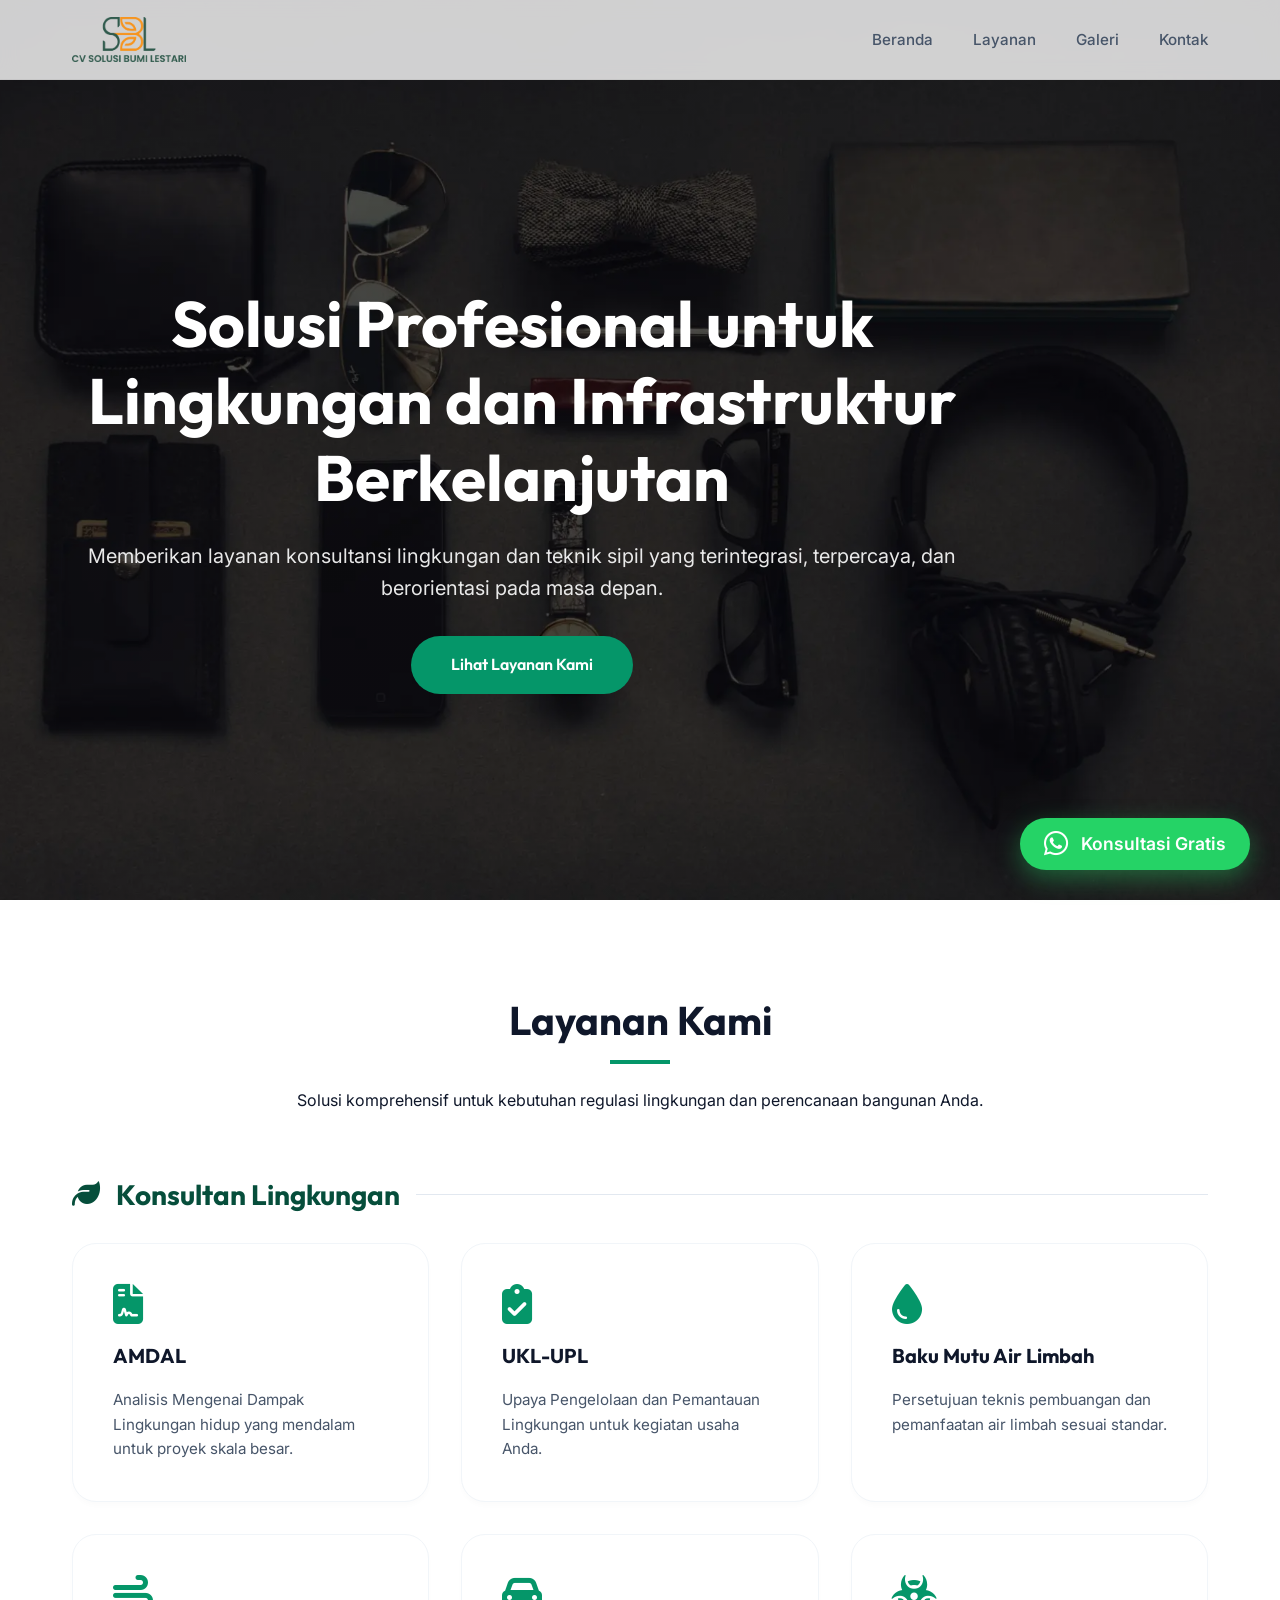
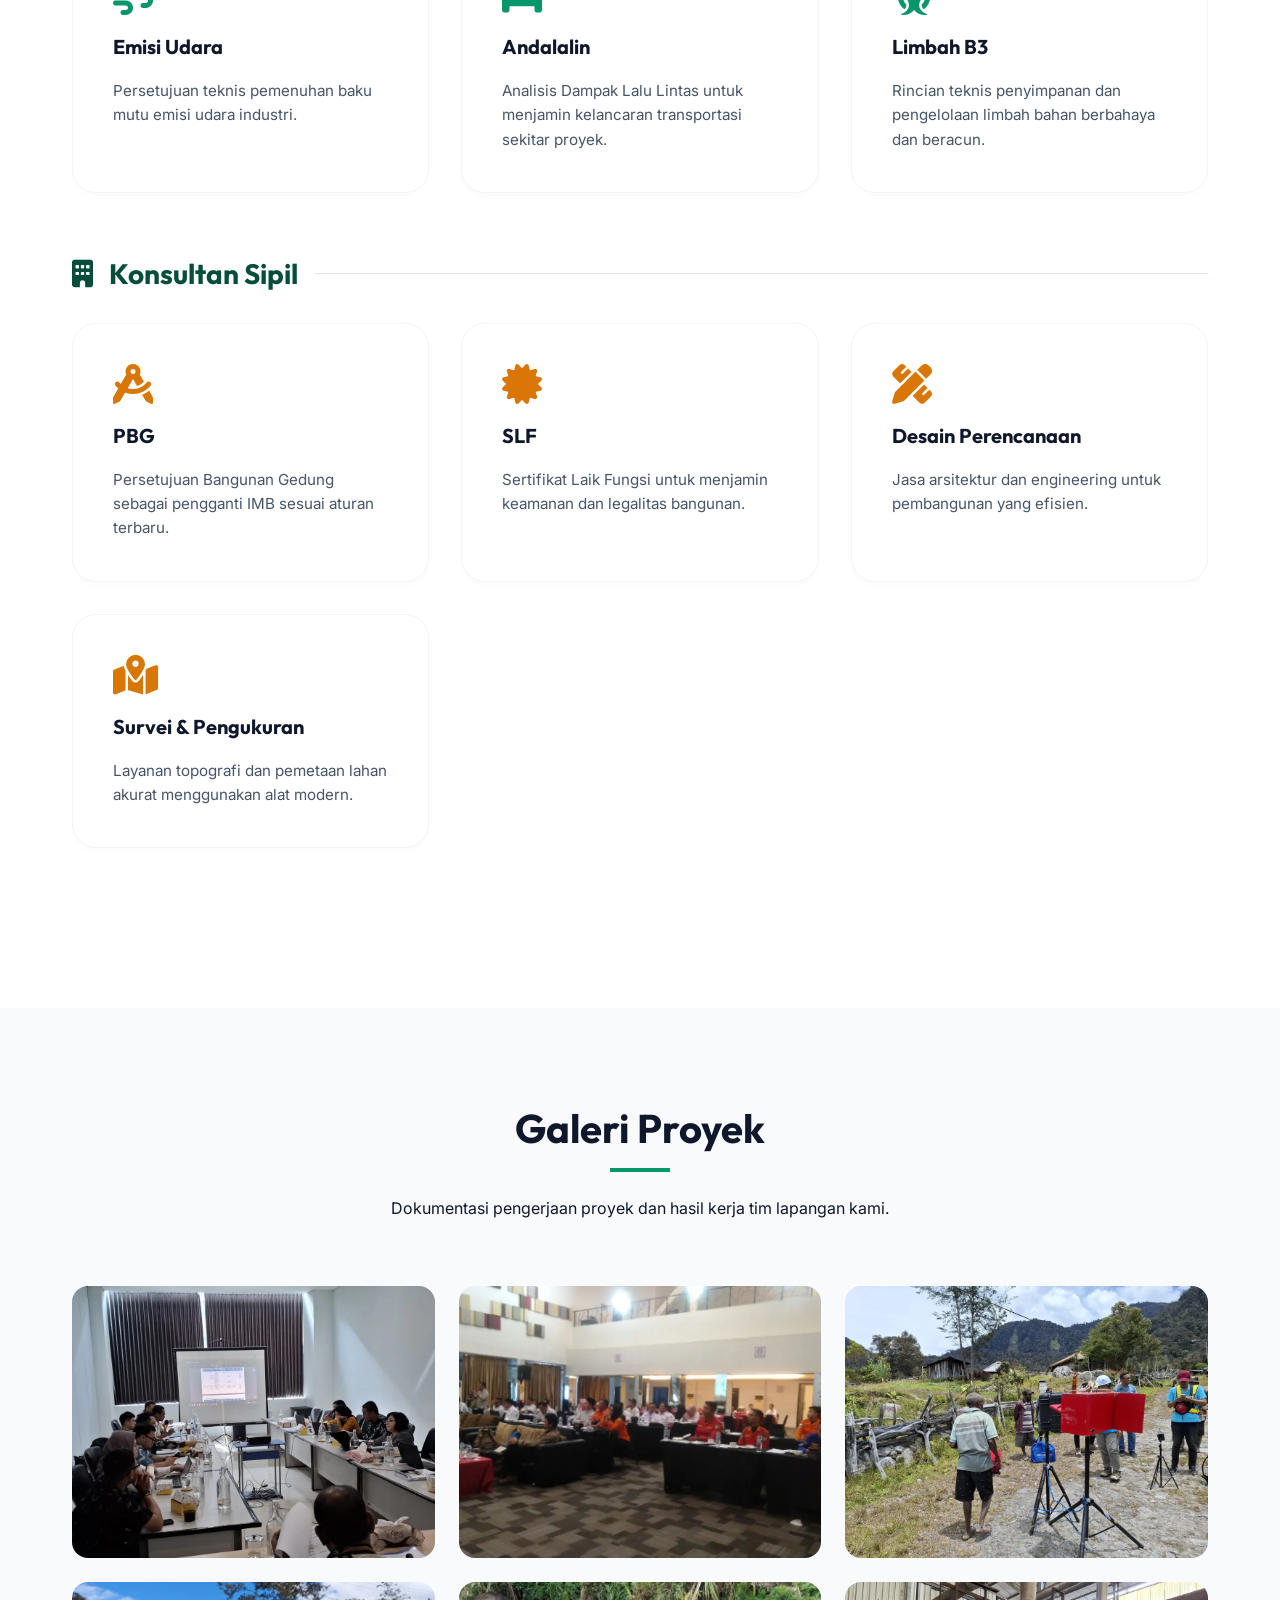
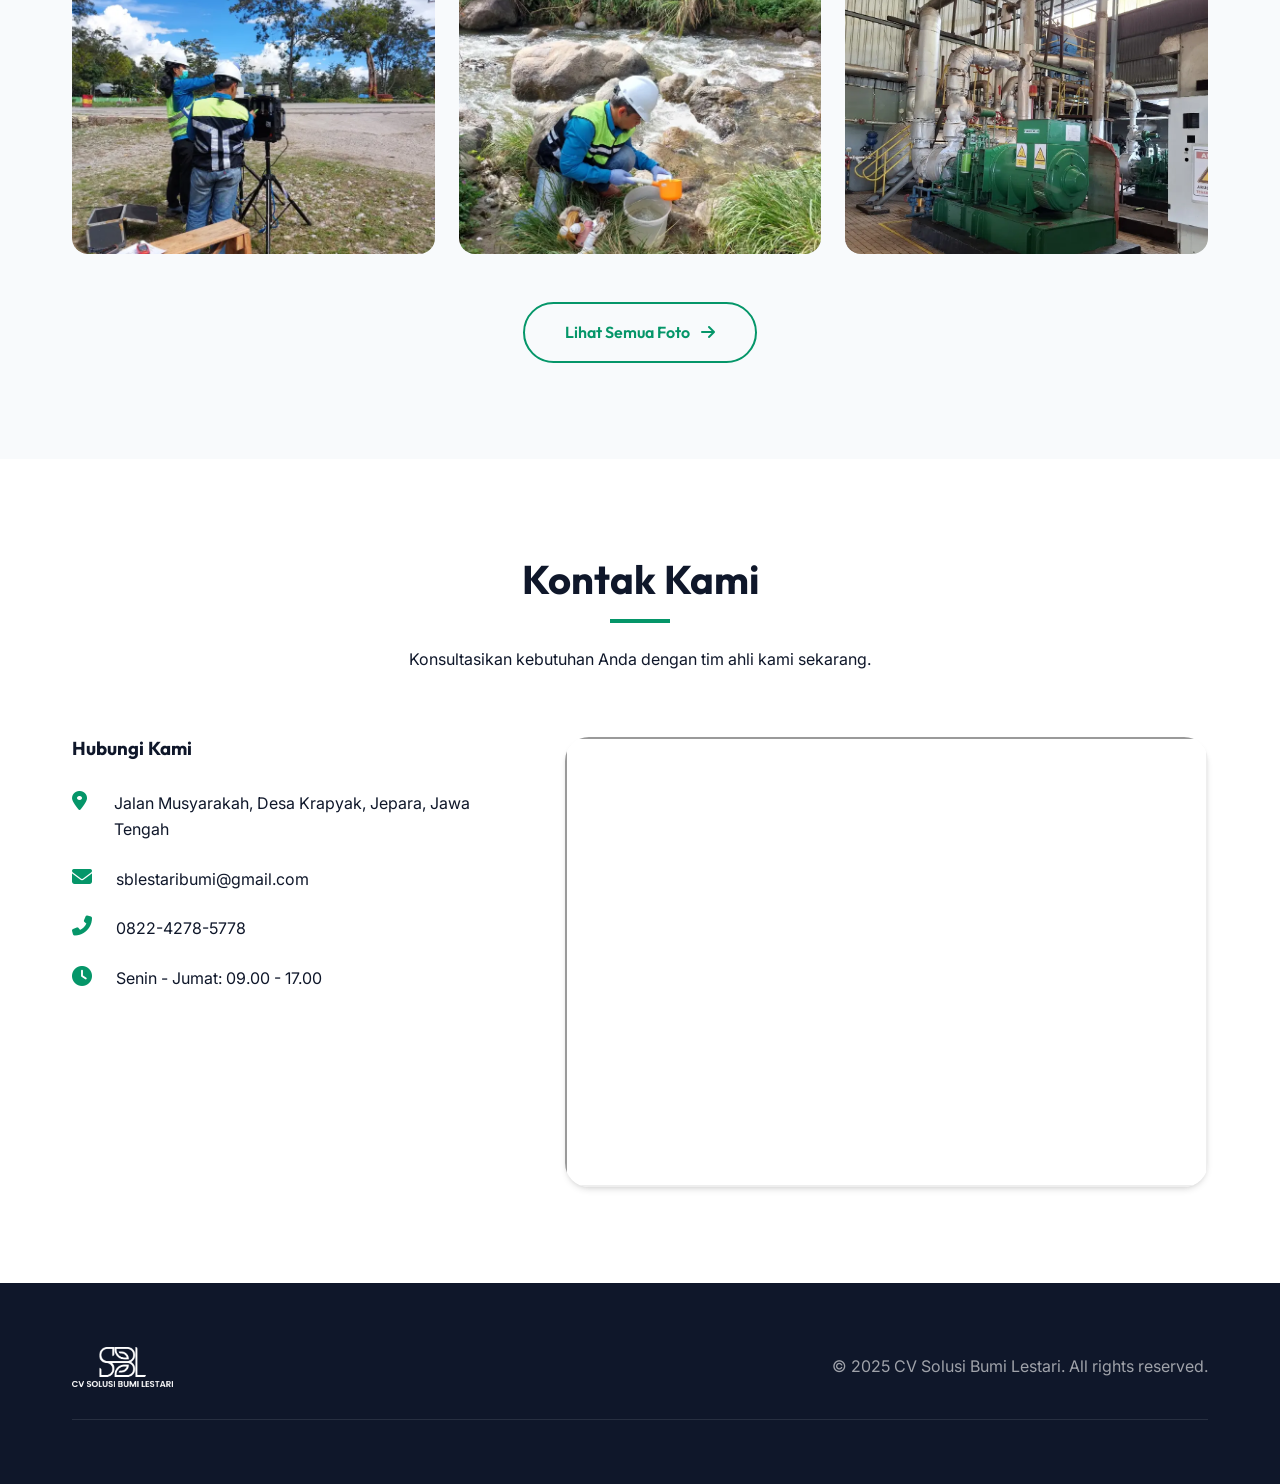
<file: index.html>
<!DOCTYPE html>
<html lang="id">
<head>
    <meta charset="UTF-8">
    <meta name="viewport" content="width=device-width, initial-scale=1.0">
    <meta name="description" content="Solusi Bumi Lestari - Konsultan Lingkungan dan Infrastruktur Berkelanjutan di Jepara. Ahli AMDAL, UKL-UPL, PBG, SLF, dan Jasa Survei Pemetaan.">
    <meta name="author" content="CV Solusi Bumi Lestari">
    <title>CV Solusi Bumi Lestari | Konsultan Lingkungan & Sipil Jepara</title>
    
    <!-- Open Graph / Facebook -->
    <meta property="og:type" content="website">
    <meta property="og:url" content="https://solusibumilestari.com/">
    <meta property="og:title" content="CV Solusi Bumi Lestari | Konsultan Lingkungan & Sipil">
    <meta property="og:description" content="Solusi profesional untuk AMDAL, UKL-UPL, PBG, dan SLF di Jawa Tengah.">
    <meta property="og:image" content="assets/img/header-bg1.webp">

    <!-- Twitter -->
    <meta property="twitter:card" content="summary_large_image">
    <meta property="twitter:title" content="CV Solusi Bumi Lestari | Konsultan Lingkungan & Sipil">
    <meta property="twitter:description" content="Solusi profesional untuk AMDAL, UKL-UPL, PBG, dan SLF di Jawa Tengah.">
    <meta property="twitter:image" content="assets/img/header-bg1.webp">

    <!-- JSON-LD Local Business -->
    <script type="application/ld+json">
    {
      "@context": "https://schema.org",
      "@type": "LocalBusiness",
      "name": "CV Solusi Bumi Lestari",
      "image": "assets/img/1_CV SOLUSI BUMI LESTARI.png",
      "@id": "",
      "url": "https://solusibumilestari.com/",
      "telephone": "+6282242785778",
      "address": {
        "@type": "PostalAddress",
        "streetAddress": "Jalan Musyarakah, Desa Krapyak",
        "addressLocality": "Jepara",
        "postalCode": "59412",
        "addressCountry": "ID"
      },
      "geo": {
        "@type": "GeoCoordinates",
        "latitude": -6.6005,
        "longitude": 110.6654
      },
      "openingHoursSpecification": {
        "@type": "OpeningHoursSpecification",
        "dayOfWeek": [
          "Monday",
          "Tuesday",
          "Wednesday",
          "Thursday",
          "Friday"
        ],
        "opens": "09:00",
        "closes": "17:00"
      }
    }
    </script>
    
    <!-- Preload Critical Assets -->
    <link rel="preload" as="image" href="assets/img/header-bg1.webp" fetchpriority="high">
    
    <!-- Favicon -->
    <link rel="icon" type="image/x-icon" href="assets/img/navbar-logo1.svg">
    
    <!-- Font Awesome (Non-blocking) -->
    <link rel="stylesheet" href="https://cdnjs.cloudflare.com/ajax/libs/font-awesome/6.4.0/css/all.min.css" media="print" onload="this.media='all'">
    <noscript><link rel="stylesheet" href="https://cdnjs.cloudflare.com/ajax/libs/font-awesome/6.4.0/css/all.min.css"></noscript>
    
    <!-- Critical CSS (Inlined for Performance) -->
    <style>
        :root {
            --primary: #059669; --primary-dark: #064e3b; --primary-light: #ecfdf5;
            --secondary: #d97706; --secondary-dark: #92400e; --secondary-light: #fffbeb;
            --dark: #0f172a; --slate: #475569; --light: #f8fafc; --white: #ffffff;
            --glass: rgba(255, 255, 255, 0.8);
            --shadow: 0 4px 6px -1px rgb(0 0 0 / 0.1); --transition: all 0.3s ease;
        }
        * { margin: 0; padding: 0; box-sizing: border-box; }
        body { font-family: 'Inter', sans-serif; line-height: 1.6; color: var(--dark); background-color: var(--white); overflow-x: hidden; }
        h1, h2 { font-family: 'Outfit', sans-serif; font-weight: 700; }
        .container { width: 100%; max-width: 1200px; margin: 0 auto; padding: 0 2rem; }
        .navbar { position: fixed; top: 0; left: 0; width: 100%; height: 80px; display: flex; align-items: center; background: var(--glass); backdrop-filter: blur(10px); z-index: 1000; border-bottom: 1px solid rgba(0,0,0,0.05); }
        .logo img { height: 45px; width: auto; }
        .hero { height: 100vh; display: flex; align-items: center; justify-content: center; text-align: center; padding-top: 80px; color: var(--white); position: relative; background: linear-gradient(rgba(0,0,0,0.4), rgba(0,0,0,0.4)), url('assets/img/header-bg1-mobile.webp') center/cover no-repeat; }
        @media (min-width: 969px) { .hero { background-image: linear-gradient(rgba(0,0,0,0.4), rgba(0,0,0,0.4)), url('assets/img/header-bg1.webp'); } }
        .hero h1 { font-size: clamp(2.25rem, 5vw, 4rem); margin-bottom: 1.5rem; }
        .btn { display: inline-block; padding: 1rem 2.5rem; border-radius: 50px; font-weight: 600; cursor: pointer; border: none; font-family: 'Outfit', sans-serif; }
        .btn-primary { background: var(--primary); color: var(--white); }
    </style>

    <!-- Main CSS (Non-blocking) -->
    <link rel="stylesheet" href="css/index.css" media="print" onload="this.media='all'">
    <noscript><link rel="stylesheet" href="css/index.css"></noscript>
</head>
<body>

    <!-- Navbar -->
    <nav class="navbar">
        <div class="container">
            <a href="#" class="logo">
                <img src="assets/img/1_CV SOLUSI BUMI LESTARI.png" alt="Solusi Bumi Lestari Logo">
            </a>
            <ul class="nav-links">
                <li><a href="#home">Beranda</a></li>
                <li><a href="#services">Layanan</a></li>
                <li><a href="#gallery">Galeri</a></li>
                <li><a href="#contact">Kontak</a></li>
            </ul>
            <div class="nav-toggle">
                <i class="fas fa-bars"></i>
            </div>
        </div>
    </nav>

    <!-- Hero Section -->
    <header class="hero" id="home">
        <div class="container">
            <div class="hero-content">
                <h1>Solusi Profesional untuk Lingkungan dan Infrastruktur Berkelanjutan</h1>
                <p>Memberikan layanan konsultansi lingkungan dan teknik sipil yang terintegrasi, terpercaya, dan berorientasi pada masa depan.</p>
                <a href="#services" class="btn btn-primary">Lihat Layanan Kami</a>
            </div>
        </div>
    </header>

    <!-- Services Section -->
    <section class="section" id="services">
        <div class="container">
            <div class="section-header">
                <h2>Layanan Kami</h2>
                <div class="divider"></div>
                <p>Solusi komprehensif untuk kebutuhan regulasi lingkungan dan perencanaan bangunan Anda.</p>
            </div>

            <!-- Lingkungan -->
            <div class="services-group">
                <h3><i class="fas fa-leaf"></i> Konsultan Lingkungan</h3>
                <div class="services-grid">
                    <a href="https://wa.me/6282242785778?text=Halo,%20saya%20tertarik%20dengan%20AMDAL" target="_blank" class="service-card">
                        <i class="fas fa-file-contract"></i>
                        <h4>AMDAL</h4>
                        <p>Analisis Mengenai Dampak Lingkungan hidup yang mendalam untuk proyek skala besar.</p>
                    </a>
                    <a href="https://wa.me/6282242785778?text=Halo,%20saya%20tertarik%20dengan%20UKL-UPL" target="_blank" class="service-card">
                        <i class="fas fa-clipboard-check"></i>
                        <h4>UKL-UPL</h4>
                        <p>Upaya Pengelolaan dan Pemantauan Lingkungan untuk kegiatan usaha Anda.</p>
                    </a>
                    <a href="https://wa.me/6282242785778?text=Halo,%20saya%20tertarik%20dengan%20Baku%20Mutu%20Air" target="_blank" class="service-card">
                        <i class="fas fa-tint"></i>
                        <h4>Baku Mutu Air Limbah</h4>
                        <p>Persetujuan teknis pembuangan dan pemanfaatan air limbah sesuai standar.</p>
                    </a>
                    <a href="https://wa.me/6282242785778?text=Halo,%20saya%20tertarik%20dengan%20Emisi%20Udara" target="_blank" class="service-card">
                        <i class="fas fa-wind"></i>
                        <h4>Emisi Udara</h4>
                        <p>Persetujuan teknis pemenuhan baku mutu emisi udara industri.</p>
                    </a>
                    <a href="https://wa.me/6282242785778?text=Halo,%20saya%20tertarik%20dengan%20Lalu%20Lintas" target="_blank" class="service-card">
                        <i class="fas fa-car"></i>
                        <h4>Andalalin</h4>
                        <p>Analisis Dampak Lalu Lintas untuk menjamin kelancaran transportasi sekitar proyek.</p>
                    </a>
                    <a href="https://wa.me/6282242785778?text=Halo,%20saya%20tertarik%20dengan%20Limbah%20B3" target="_blank" class="service-card">
                        <i class="fas fa-biohazard"></i>
                        <h4>Limbah B3</h4>
                        <p>Rincian teknis penyimpanan dan pengelolaan limbah bahan berbahaya dan beracun.</p>
                    </a>
                </div>
            </div>

            <!-- Sipil -->
            <div class="services-group">
                <h3><i class="fas fa-building"></i> Konsultan Sipil</h3>
                <div class="services-grid">
                    <a href="https://wa.me/6282242785778?text=Halo,%20saya%20tertarik%20dengan%20PBG" target="_blank" class="service-card sipil">
                        <i class="fas fa-drafting-compass"></i>
                        <h4>PBG</h4>
                        <p>Persetujuan Bangunan Gedung sebagai pengganti IMB sesuai aturan terbaru.</p>
                    </a>
                    <a href="https://wa.me/6282242785778?text=Halo,%20saya%20tertarik%20dengan%20SLF" target="_blank" class="service-card sipil">
                        <i class="fas fa-certificate"></i>
                        <h4>SLF</h4>
                        <p>Sertifikat Laik Fungsi untuk menjamin keamanan dan legalitas bangunan.</p>
                    </a>
                    <a href="https://wa.me/6282242785778?text=Halo,%20saya%20tertarik%20dengan%20Desain" target="_blank" class="service-card sipil">
                        <i class="fas fa-pencil-ruler"></i>
                        <h4>Desain Perencanaan</h4>
                        <p>Jasa arsitektur dan engineering untuk pembangunan yang efisien.</p>
                    </a>
                    <a href="https://wa.me/6282242785778?text=Halo,%20saya%20tertarik%20dengan%20Survei" target="_blank" class="service-card sipil">
                        <i class="fas fa-map-marked-alt"></i>
                        <h4>Survei & Pengukuran</h4>
                        <p>Layanan topografi dan pemetaan lahan akurat menggunakan alat modern.</p>
                    </a>
                </div>
            </div>
        </div>
    </section>

    <!-- Gallery Section -->
    <section class="section bg-light" id="gallery">
        <div class="container">
            <div class="section-header">
                <h2>Galeri Proyek</h2>
                <div class="divider"></div>
                <p>Dokumentasi pengerjaan proyek dan hasil kerja tim lapangan kami.</p>
            </div>
            <div class="gallery-grid">
                <a href="assets/img/gallery (1).webp" class="gallery-item">
                    <img src="assets/img/gallery (1).webp" alt="Proyek 1" loading="lazy">
                    <div class="gallery-overlay"><span>Klik untuk perbesar</span></div>
                </a>
                <a href="assets/img/gallery(14).webp" class="gallery-item">
                    <img src="assets/img/gallery(14).webp" alt="Proyek 3" loading="lazy">
                    <div class="gallery-overlay"><span>Klik untuk perbesar</span></div>
                </a>
                <a href="assets/img/gallery (7).webp" class="gallery-item">
                    <img src="assets/img/gallery (7).webp" alt="Proyek 4" loading="lazy">
                    <div class="gallery-overlay"><span>Klik untuk perbesar</span></div>
                </a>
                <a href="assets/img/gallery (8).webp" class="gallery-item">
                    <img src="assets/img/gallery (8).webp" alt="Proyek 5" loading="lazy">
                    <div class="gallery-overlay"><span>Klik untuk perbesar</span></div>
                </a>
                <a href="assets/img/gallery (10).webp" class="gallery-item">
                    <img src="assets/img/gallery (10).webp" alt="Proyek 5" loading="lazy">
                    <div class="gallery-overlay"><span>Klik untuk perbesar</span></div>
                </a>
                <a href="assets/img/gallery(15).webp" class="gallery-item">
                    <img src="assets/img/gallery(15).webp" alt="Proyek 6" loading="lazy">
                    <div class="gallery-overlay"><span>Klik untuk perbesar</span></div>
                </a>
            </div>
            <div style="text-align: center; margin-top: 3rem;">
                <a href="galeri.html" class="btn btn-primary" style="background: transparent; border: 2px solid var(--primary); color: var(--primary);">Lihat Semua Foto <i class="fas fa-arrow-right" style="margin-left: 8px;"></i></a>
            </div>
        </div>
    </section>

    <!-- Contact Section -->
    <section class="section" id="contact">
        <div class="container">
            <div class="section-header">
                <h2>Kontak Kami</h2>
                <div class="divider"></div>
                <p>Konsultasikan kebutuhan Anda dengan tim ahli kami sekarang.</p>
            </div>
            
            <div class="contact-grid">
                <div class="contact-info">
                    <h3>Hubungi Kami</h3>
                    <div class="contact-list">
                        <div class="contact-item">
                            <i class="fas fa-map-marker-alt"></i>
                            <p>Jalan Musyarakah, Desa Krapyak, Jepara, Jawa Tengah</p>
                        </div>
                        <div class="contact-item">
                            <i class="fas fa-envelope"></i>
                            <a href="mailto:sblestaribumi@gmail.com">sblestaribumi@gmail.com</a>
                        </div>
                        <div class="contact-item">
                            <i class="fas fa-phone-alt"></i>
                            <a href="https://wa.me/6282242785778">0822-4278-5778</a>
                        </div>
                        <div class="contact-item">
                            <i class="fas fa-clock"></i>
                            <p>Senin - Jumat: 09.00 - 17.00</p>
                        </div>
                    </div>
                </div>
                <div class="map-container">
                    <iframe src="https://www.google.com/maps/embed?pb=!1m18!1m12!1m3!1d3963.3728421962323!2d110.66542227560596!3d-6.600501864524222!2m3!1f0!2f0!3f0!3m2!1i1024!2i768!4f13.1!3m3!1m2!1s0x2e711f0082477eb3%3A0xe3d7a3eab02da4a3!2sJl.%20Musyarakah%2C%20Potroyudan%20XIV%2C%20Potroyudan%2C%20Kec.%20Jepara%2C%20Kabupaten%20Jepara%2C%20Jawa%20Tengah%2059412%2C%20Indonesia!5e0!3m2!1sid!2snl!4v1754326485362!5m2!1sid!2snl" loading="lazy"></iframe>
                </div>
            </div>
        </div>
    </section>

    <!-- Footer -->
    <footer>
        <div class="container">
            <div class="footer-content">
                <div class="footer-logo">
                    <img src="assets/img/1_CV SOLUSI BUMI LESTARI.png" alt="Logo">
                </div>
                <p>&copy; 2025 CV Solusi Bumi Lestari. All rights reserved.</p>
            </div>
        </div>
    </footer>

    <!-- Floating WA -->
    <a href="https://wa.me/6282242785778?text=Halo,%20saya%20ingin%20Konsultasi%20Gratis" class="whatsapp-float" target="_blank">
        <i class="fab fa-whatsapp"></i> <span>Konsultasi Gratis</span>
    </a>

    <!-- Custom Lightbox Modal -->
    <div id="lightbox-modal" class="modal">
        <span class="close-modal">&times;</span>
        <span class="prev-modal">&#10094;</span>
        <span class="next-modal">&#10095;</span>
        <img class="modal-content" id="modal-img">
        <div id="modal-caption"></div>
    </div>

    <!-- Scripts -->
    <script src="js/index.js"></script>
</body>
</html>
</file>
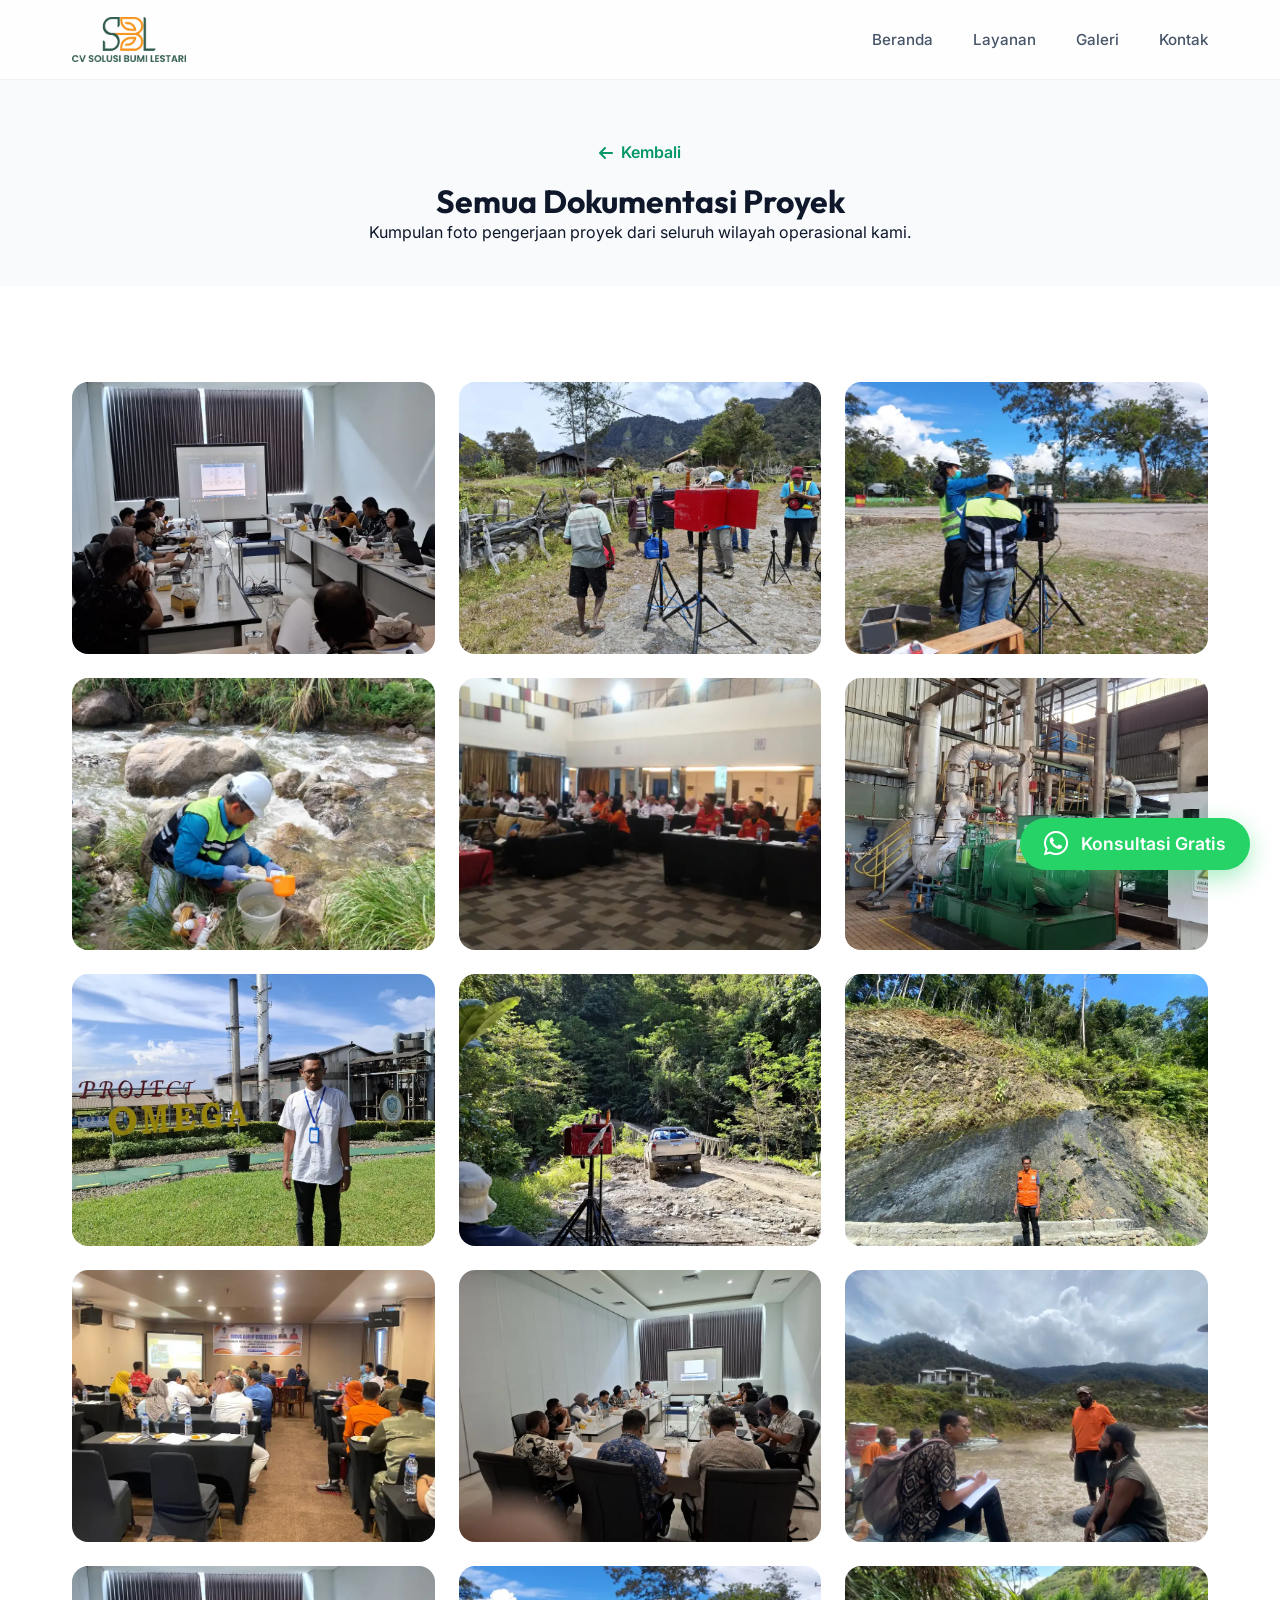
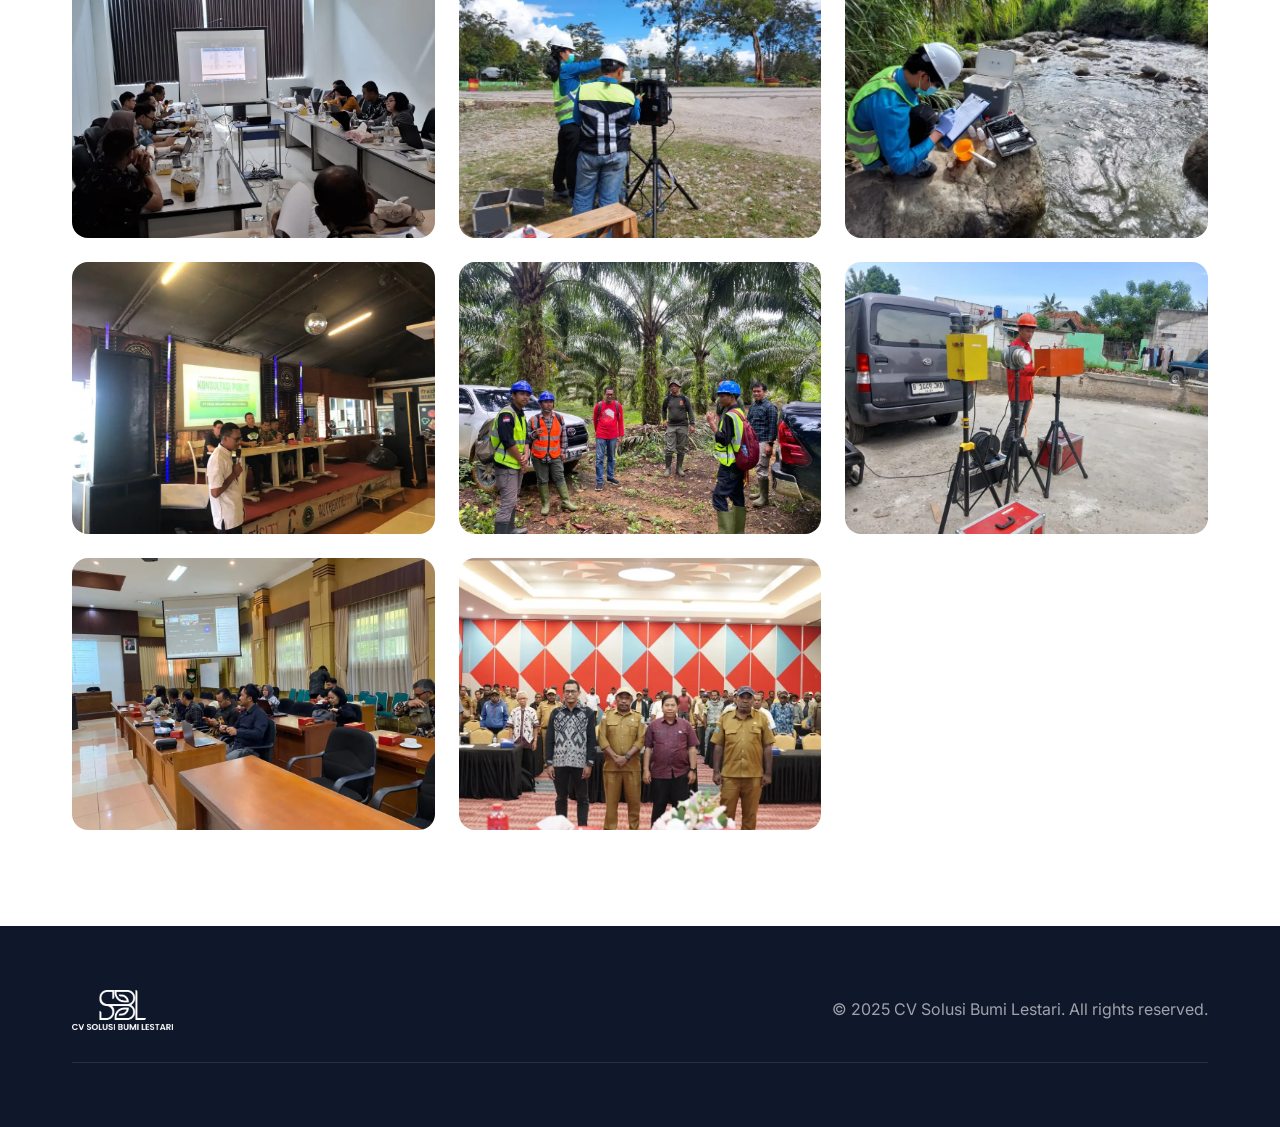
<file: galeri.html>
<!DOCTYPE html>
<html lang="id">
<head>
    <meta charset="UTF-8">
    <meta name="viewport" content="width=device-width, initial-scale=1.0">
    <title>Galeri Lengkap | CV Solusi Bumi Lestari</title>
    <meta name="description" content="Kumpulan dokumentasi proyek CV Solusi Bumi Lestari - Ahli lingkungan dan sipil terpercaya.">
    
    <!-- Open Graph -->
    <meta property="og:title" content="Galeri Proyek | CV Solusi Bumi Lestari">
    <meta property="og:description" content="Lihat portofolio pengerjaan proyek kami di seluruh wilayah.">
    <meta property="og:image" content="assets/img/gallery (1).webp">
    
    <link rel="icon" type="image/x-icon" href="assets/img/navbar-logo1.svg">
    <link rel="stylesheet" href="https://cdnjs.cloudflare.com/ajax/libs/font-awesome/6.4.0/css/all.min.css">
    <link rel="stylesheet" href="css/index.css">
    <style>
        .gallery-page-header {
            padding-top: 140px;
            padding-bottom: 40px;
            background: var(--light);
            text-align: center;
        }
        .back-btn {
            display: inline-flex;
            align-items: center;
            gap: 0.5rem;
            color: var(--primary);
            font-weight: 600;
            margin-bottom: 1rem;
        }
    </style>
</head>
<body>

    <!-- Navbar -->
    <nav class="navbar shrink">
        <div class="container">
            <a href="index.html" class="logo">
                <img src="assets/img/1_CV SOLUSI BUMI LESTARI.png" alt="Solusi Bumi Lestari Logo">
            </a>
            <ul class="nav-links">
                <li><a href="index.html#home">Beranda</a></li>
                <li><a href="index.html#services">Layanan</a></li>
                <li><a href="index.html#gallery">Galeri</a></li>
                <li><a href="index.html#contact">Kontak</a></li>
            </ul>
        </div>
    </nav>

    <header class="gallery-page-header">
        <div class="container">
            <a href="index.html#gallery" class="back-btn"><i class="fas fa-arrow-left"></i> Kembali</a>
            <h1>Semua Dokumentasi Proyek</h1>
            <p>Kumpulan foto pengerjaan proyek dari seluruh wilayah operasional kami.</p>
        </div>
    </header>

    <section class="section">
        <div class="container">
            <div class="gallery-grid" id="full-gallery">
                <!-- Gallery items will be added here via JS -->
            </div>
        </div>
    </section>

    <!-- Footer -->
    <footer>
        <div class="container">
            <div class="footer-content">
                <div class="footer-logo">
                    <img src="assets/img/1_CV SOLUSI BUMI LESTARI.png" alt="Logo">
                </div>
                <p>&copy; 2025 CV Solusi Bumi Lestari. All rights reserved.</p>
            </div>
        </div>
    </footer>

    <!-- Floating WA -->
    <a href="https://wa.me/6282242785778?text=Halo,%20saya%20ingin%20Konsultasi%20Gratis" class="whatsapp-float" target="_blank">
        <i class="fab fa-whatsapp"></i> <span>Konsultasi Gratis</span>
    </a>

    <!-- Custom Lightbox Modal -->
    <div id="lightbox-modal" class="modal">
        <span class="close-modal">&times;</span>
        <span class="prev-modal">&#10094;</span>
        <span class="next-modal">&#10095;</span>
        <img class="modal-content" id="modal-img">
        <div id="modal-caption"></div>
    </div>

    <script src="js/index.js"></script>
    <script>
        const galleryContainer = document.getElementById('full-gallery');
        
        // Daftar file gambar yang ada (Sinkronisasi Terakhir)
        const galleryImages = [
            'gallery (1).webp', 'gallery (7).webp', 'gallery (8).webp', 
            'gallery (10).webp', 'gallery(14).webp', 'gallery(15).webp', 'gallery(16).webp', 
            'gallery(19).webp', 'gallery(21).webp', 'gallery(22).webp', 
            'gallery(26).webp', 'gallery(27).webp', 'gallery(28).webp', 
            'gallery(33).webp', 'gallery(34).webp', 
            'gallery(35).webp', 'gallery(36).webp', 'gallery(37).webp', 
            'gallery(38).webp', 'gallery(39).webp'
        ];

        // Render existing images
        galleryImages.forEach((fileName, index) => {
            const item = document.createElement('a');
            item.href = `assets/img/${fileName}`;
            item.className = 'gallery-item';
            
            item.innerHTML = `
                <img src="assets/img/${fileName}" alt="Proyek ${index + 1}" loading="lazy">
                <div class="gallery-overlay"><span>Klik untuk perbesar</span></div>
            `;
            
            galleryContainer.appendChild(item);
        });
    </script>
</body>
</html>
</file>
<file: css/index.css>
@import url('https://fonts.googleapis.com/css2?family=Inter:wght@300;400;500;600&family=Outfit:wght@400;600;700&display=swap');

:root {
    --primary: #059669;
    --primary-dark: #064e3b;
    --primary-light: #ecfdf5;
    --secondary: #d97706;
    --secondary-dark: #92400e;
    --secondary-light: #fffbeb;
    --dark: #0f172a;
    --slate: #475569;
    --light: #f8fafc;
    --white: #ffffff;
    --glass: rgba(255, 255, 255, 0.8);
    --shadow: 0 4px 6px -1px rgb(0 0 0 / 0.1), 0 2px 4px -2px rgb(0 0 0 / 0.1);
    --shadow-lg: 0 10px 15px -3px rgb(0 0 0 / 0.1), 0 4px 6px -4px rgb(0 0 0 / 0.1);
    --transition: all 0.3s cubic-bezier(0.4, 0, 0.2, 1);
}

* {
    margin: 0;
    padding: 0;
    box-sizing: border-box;
}

html {
    scroll-behavior: smooth;
}

body {
    font-family: 'Inter', sans-serif;
    line-height: 1.6;
    color: var(--dark);
    background-color: var(--white);
    overflow-x: hidden;
}

h1, h2, h3, h4 {
    font-family: 'Outfit', sans-serif;
    font-weight: 700;
    line-height: 1.2;
}

a {
    text-decoration: none;
    color: inherit;
    transition: var(--transition);
}

ul {
    list-style: none;
}

img {
    max-width: 100%;
    display: block;
}

.container {
    width: 100%;
    max-width: 1200px;
    margin: 0 auto;
    padding: 0 2rem;
}

/* --- Navbar --- */
.navbar {
    position: fixed;
    top: 0;
    left: 0;
    width: 100%;
    height: 80px;
    display: flex;
    align-items: center;
    background: var(--glass);
    backdrop-filter: blur(10px);
    z-index: 1000;
    border-bottom: 1px solid rgba(0,0,0,0.05);
    transition: var(--transition);
}

.navbar.shrink {
    height: 65px;
    background: var(--white);
    box-shadow: var(--shadow);
}

.navbar .container {
    display: flex;
    justify-content: space-between;
    align-items: center;
}

.logo img {
    height: 45px;
    width: auto;
}

.nav-links {
    display: flex;
    gap: 2.5rem;
}

.nav-links a {
    font-weight: 500;
    font-size: 0.95rem;
    color: var(--slate);
}

.nav-links a:hover {
    color: var(--primary);
}

.nav-toggle {
    display: none;
    font-size: 1.5rem;
    cursor: pointer;
}

/* --- Hero --- */
.hero {
    height: 100vh;
    display: flex;
    align-items: center;
    justify-content: center;
    text-align: center;
    padding-top: 80px;
    background: linear-gradient(rgba(0, 0, 0, 0.4), rgba(0, 0, 0, 0.4)), 
                url('../assets/img/header-bg1.webp') center/cover no-repeat;
    color: var(--white);
    position: relative;
}

.hero-content {
    max-width: 900px;
    z-index: 2;
}

.hero h1 {
    font-size: clamp(2.5rem, 5vw, 4rem);
    margin-bottom: 1.5rem;
    animation: fadeInUp 0.8s ease;
}

.hero p {
    font-size: 1.25rem;
    margin-bottom: 2rem;
    opacity: 0.9;
    animation: fadeInUp 1s ease;
}

.btn {
    display: inline-block;
    padding: 1rem 2.5rem;
    border-radius: 50px;
    font-weight: 600;
    cursor: pointer;
    border: none;
    font-family: 'Outfit', sans-serif;
    font-size: 1rem;
}

.btn-primary {
    background: var(--primary);
    color: var(--white);
}

.btn-primary:hover {
    background: var(--primary-dark);
    transform: translateY(-2px);
    box-shadow: var(--shadow-lg);
}

/* --- Services --- */
.section {
    padding: 6rem 0;
}

.section-header {
    text-align: center;
    margin-bottom: 4rem;
}

.section-header h2 {
    font-size: 2.5rem;
    color: var(--dark);
    margin-bottom: 1rem;
}

.section-header .divider {
    width: 60px;
    height: 4px;
    background: var(--primary);
    margin: 0 auto 1.5rem;
}

.services-group {
    margin-bottom: 4rem;
}

.services-group h3 {
    font-size: 1.75rem;
    margin-bottom: 2rem;
    color: var(--primary-dark);
    display: flex;
    align-items: center;
    gap: 1rem;
}

.services-group h3::after {
    content: '';
    flex: 1;
    height: 1px;
    background: #e2e8f0;
}

.services-grid {
    display: grid;
    grid-template-columns: repeat(auto-fit, minmax(350px, 1fr));
    gap: 2rem;
}

.service-card {
    background: var(--white);
    padding: 2.5rem;
    border-radius: 1.5rem;
    border: 1px solid #f1f5f9;
    box-shadow: 0 4px 6px -1px rgba(0,0,0,0.02);
    display: flex;
    flex-direction: column;
    gap: 1.25rem;
    transition: var(--transition);
}

.service-card:hover {
    transform: translateY(-8px);
    box-shadow: var(--shadow-lg);
    border-color: var(--primary-light);
}

.service-card i {
    font-size: 2.5rem;
    color: var(--primary);
}

.service-card.sipil i {
    color: var(--secondary);
}

.service-card h4 {
    font-size: 1.25rem;
}

.service-card p {
    color: var(--slate);
    font-size: 0.95rem;
}

/* --- Gallery --- */
.bg-light {
    background-color: var(--light);
}

.gallery-grid {
    display: grid;
    grid-template-columns: repeat(auto-fill, minmax(280px, 1fr));
    gap: 1.5rem;
}

.gallery-item {
    position: relative;
    aspect-ratio: 4/3;
    overflow: hidden;
    border-radius: 1rem;
    cursor: pointer;
}

.gallery-item img {
    width: 100%;
    height: 100%;
    object-fit: cover;
    transition: transform 0.5s ease;
}

.gallery-item:hover img {
    transform: scale(1.1);
}

.gallery-overlay {
    position: absolute;
    inset: 0;
    background: linear-gradient(to top, rgba(0,0,0,0.6), transparent);
    opacity: 0;
    display: flex;
    align-items: flex-end;
    padding: 1.5rem;
    transition: var(--transition);
}

.gallery-item:hover .gallery-overlay {
    opacity: 1;
}

.gallery-overlay span {
    color: var(--white);
    font-weight: 500;
}

/* --- Contact --- */
.contact-grid {
    display: grid;
    grid-template-columns: 1fr 1.5fr;
    gap: 4rem;
    align-items: start;
}

.contact-info h3 {
    margin-bottom: 2rem;
}

.contact-list {
    display: flex;
    flex-direction: column;
    gap: 1.5rem;
}

.contact-item {
    display: flex;
    gap: 1.25rem;
}

.contact-item i {
    font-size: 1.25rem;
    color: var(--primary);
    width: 24px;
}

.map-container {
    height: 450px;
    border-radius: 1.5rem;
    overflow: hidden;
    box-shadow: var(--shadow);
}

.map-container iframe {
    width: 100%;
    height: 100%;
}

/* --- Footer --- */
footer {
    background: var(--dark);
    color: rgba(255, 255, 255, 0.6);
    padding: 4rem 0 2rem;
}

.footer-content {
    display: flex;
    justify-content: space-between;
    align-items: center;
    border-bottom: 1px solid rgba(255, 255, 255, 0.1);
    padding-bottom: 2rem;
    margin-bottom: 2rem;
}

.footer-logo img {
    height: 40px;
    filter: brightness(0) invert(1);
}

.whatsapp-float {
    position: fixed;
    bottom: 30px;
    right: 30px;
    padding: 0.75rem 1.5rem;
    background: #25d366;
    color: var(--white);
    border-radius: 50px;
    display: flex;
    align-items: center;
    justify-content: center;
    gap: 0.75rem;
    font-size: 1.1rem;
    font-weight: 600;
    box-shadow: 0 8px 24px rgba(37, 211, 102, 0.4);
    z-index: 999;
    transition: var(--transition);
}

.whatsapp-float i {
    font-size: 1.75rem;
}

.whatsapp-float:hover {
    transform: translateY(-5px);
    box-shadow: 0 12px 28px rgba(37, 211, 102, 0.6);
}

/* --- Animations --- */
@keyframes fadeInUp {
    from {
        opacity: 0;
        transform: translateY(30px);
    }
    to {
        opacity: 1;
        transform: translateY(0);
    }
}

/* --- Mobile --- */
@media (max-width: 968px) {
    .nav-toggle {
        display: block;
        color: var(--primary);
    }
    .nav-links {
        position: fixed;
        top: 80px;
        left: -100%;
        width: 100%;
        height: calc(100vh - 80px);
        background: var(--white);
        flex-direction: column;
        align-items: center;
        justify-content: center;
        gap: 2rem;
        transition: var(--transition);
        z-index: 999;
    }
    .nav-links.active {
        left: 0;
    }
    .nav-links a {
        font-size: 1.5rem;
        font-family: 'Outfit', sans-serif;
    }
    .contact-grid {
        grid-template-columns: 1fr;
        gap: 3rem;
    }
}

@media (max-width: 480px) {
    .hero h1 {
        font-size: 2.25rem;
    }
    .section {
        padding: 4rem 0;
    }
}

/* --- Custom Lightbox Modal --- */
.modal {
    display: none;
    position: fixed;
    z-index: 2000;
    left: 0;
    top: 0;
    width: 100%;
    height: 100%;
    background-color: rgba(15, 23, 42, 0.9);
    backdrop-filter: blur(8px);
    justify-content: center;
    align-items: center;
    flex-direction: column;
    padding: 20px;
    animation: fadeIn 0.3s ease;
}

.modal-content {
    max-width: 90%;
    max-height: 85vh;
    border-radius: 1rem;
    box-shadow: 0 25px 50px -12px rgba(0, 0, 0, 0.5);
    animation: zoomIn 0.3s cubic-bezier(0.34, 1.56, 0.64, 1);
}

#modal-caption {
    margin-top: 20px;
    color: var(--white);
    font-family: 'Outfit', sans-serif;
    font-weight: 500;
    font-size: 1.1rem;
    text-align: center;
}

.close-modal {
    position: absolute;
    top: 30px;
    right: 40px;
    color: var(--white);
    font-size: 40px;
    font-weight: bold;
    cursor: pointer;
    transition: var(--transition);
}

.close-modal:hover {
    color: var(--primary);
    transform: rotate(90deg) scale(1.2);
}

@keyframes fadeIn {
    from { opacity: 0; }
    to { opacity: 1; }
}

@keyframes zoomIn {
    from { transform: scale(0.8); opacity: 0; }
    to { transform: scale(1); opacity: 1; }
}

@media (max-width: 768px) {
    .close-modal {
        top: 20px;
        right: 20px;
    }
}

/* --- Modal Navigation --- */
.prev-modal, .next-modal {
    position: absolute;
    top: 50%;
    transform: translateY(-50%);
    color: var(--white);
    font-size: 3rem;
    cursor: pointer;
    padding: 20px;
    transition: var(--transition);
    user-select: none;
    z-index: 2001;
}

.prev-modal { left: 20px; }
.next-modal { right: 20px; }

.prev-modal:hover, .next-modal:hover {
    color: var(--primary);
    transform: translateY(-50%) scale(1.2);
}

@media (max-width: 768px) {
    .prev-modal, .next-modal {
        font-size: 2rem;
        padding: 10px;
    }
    .prev-modal { left: 5px; }
    .next-modal { right: 5px; }
}
</file>
